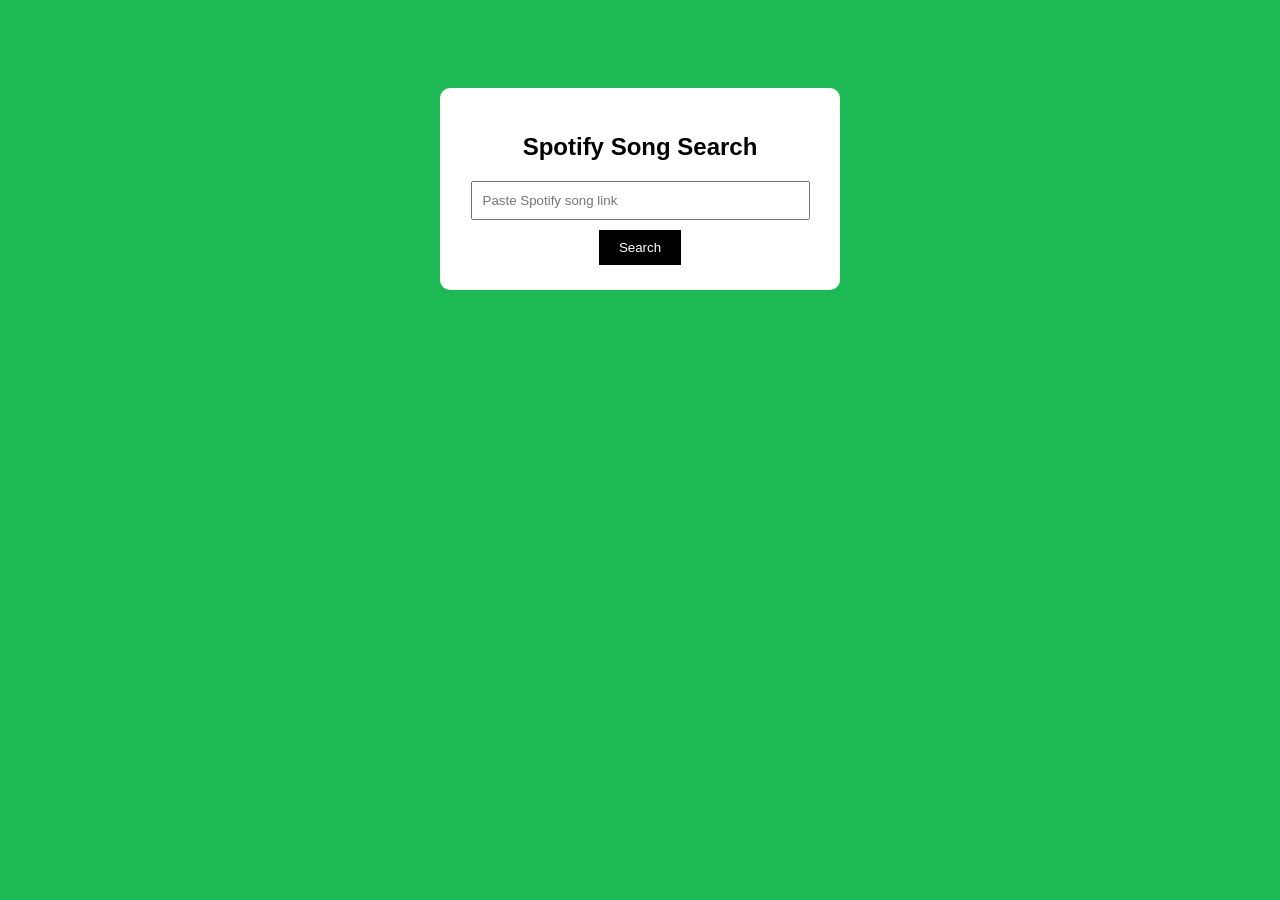
<file: index.html>
<!DOCTYPE html>
<html>
<head>
    <title>Spotify RapidAPI App</title>
    <style>
        body {
            font-family: Arial;
            background-color: #1DB954;
            text-align: center;
            padding-top: 80px;
        }

        .box {
            background: white;
            width: 350px;
            margin: auto;
            padding: 25px;
            border-radius: 10px;
        }

        input {
            width: 90%;
            padding: 10px;
        }

        button {
            margin-top: 10px;
            padding: 10px 20px;
            background: black;
            color: white;
            border: none;
            cursor: pointer;
        }

        img {
            width: 180px;
            margin-top: 15px;
            border-radius: 10px;
        }

        a {
            display: block;
            margin-top: 15px;
            color: green;
            font-weight: bold;
        }
    </style>
</head>
<body>

<div class="box">
    <h2>Spotify Song Search</h2>

    <input type="text" id="link" placeholder="Paste Spotify song link">
    <br>
    <button onclick="searchSong()">Search</button>

    <div id="result"></div>
</div>

<script>
    async function searchSong() {
        let link = document.getElementById("link").value;
        let result = document.getElementById("result");

        result.innerHTML = "Loading...";

        let response = await fetch("/song?link=" + encodeURIComponent(link));
        let data = await response.json();

        if (data.error) {
            result.innerHTML = "<p>" + data.error + "</p>";
            return;
        }

        result.innerHTML = `
            <img src="${data.image}">
            <h3>${data.name}</h3>
            <p>${data.artist}</p>

            ${
                data.preview
                ? `<audio controls src="${data.preview}"></audio>`
                : `<p>No preview available</p>`
            }

            <a href="${data.spotify}" target="_blank">Open on Spotify</a>
        `;
    }
</script>

</body>
</html>
</file>
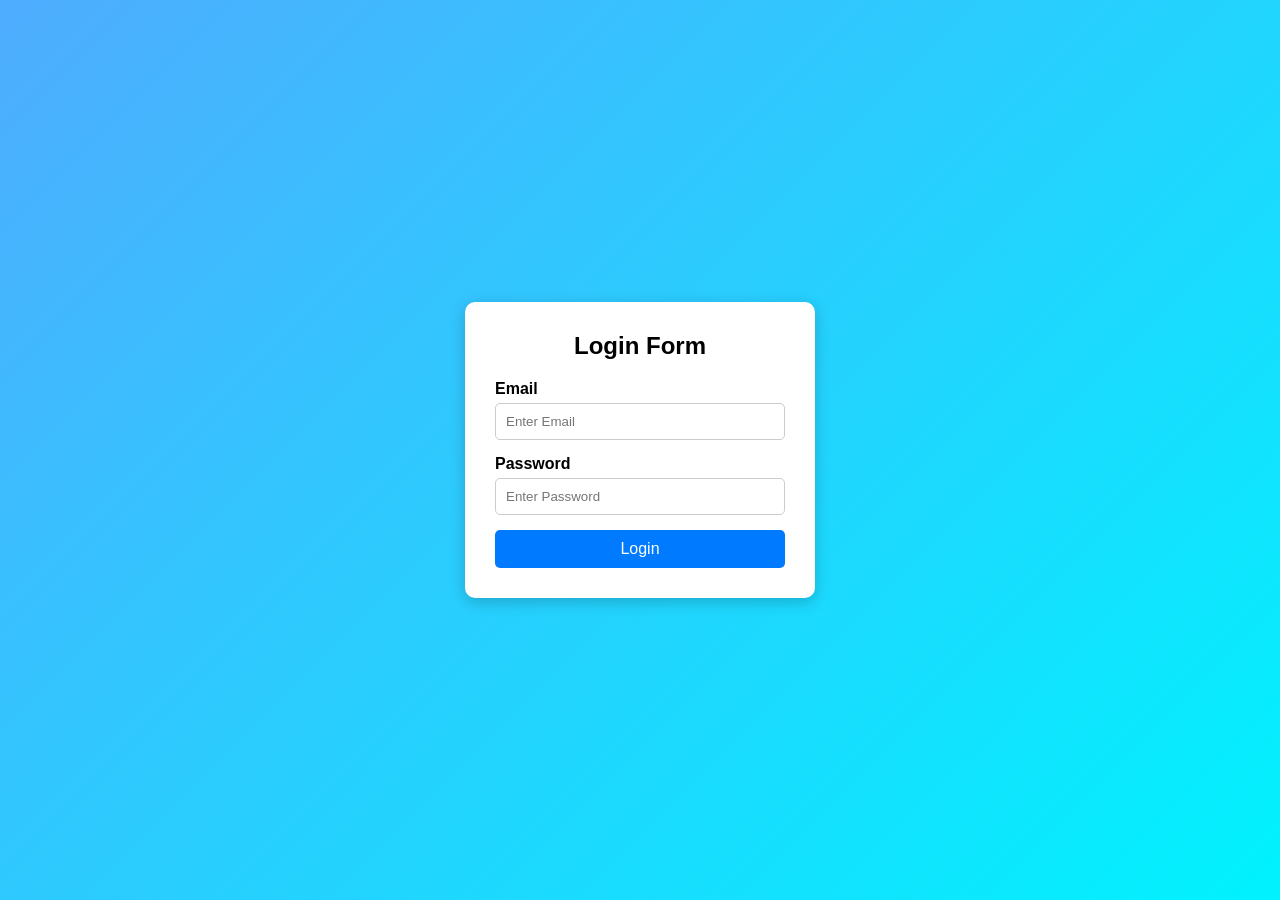
<file: slab1.html>
<!DOCTYPE html>
<html lang="en">
<head>
    <meta charset="UTF-8">
    <meta name="viewport" content="width=device-width, initial-scale=1.0">
    <title>Login Form</title>
    <link rel="stylesheet" href="slab1.css">
</head>
<body>

    <div class="container">
        <h2>Login Form</h2>

        <form id="loginForm">
            <div class="input-group">
                <label for="email">Email</label>
                <input type="text" id="email" placeholder="Enter Email">
            </div>

            <div class="input-group">
                <label for="password">Password</label>
                <input type="password" id="password" placeholder="Enter Password">
            </div>

            <button type="submit">Login</button>
        </form>
    </div>

    <script src="slab1.js"></script>
</body>
</html>
</file>
<file: slab1.css>
* {
    margin: 0;
    padding: 0;
    box-sizing: border-box;
    font-family: Arial, sans-serif;
}

body {
    display: flex;
    justify-content: center;
    align-items: center;
    height: 100vh;
    background: linear-gradient(135deg, #4facfe, #00f2fe);
}

.container {
    background: white;
    padding: 30px;
    width: 350px;
    border-radius: 10px;
    box-shadow: 0px 4px 15px rgba(0, 0, 0, 0.2);
}

h2 {
    text-align: center;
    margin-bottom: 20px;
}

.input-group {
    margin-bottom: 15px;
}

label {
    display: block;
    margin-bottom: 5px;
    font-weight: bold;
}

input {
    width: 100%;
    padding: 10px;
    border: 1px solid #ccc;
    border-radius: 5px;
}

button {
    width: 100%;
    padding: 10px;
    background-color: #007bff;
    color: white;
    border: none;
    border-radius: 5px;
    cursor: pointer;
    font-size: 16px;
}

button:hover {
    background-color: #0056b3;
}
</file>
